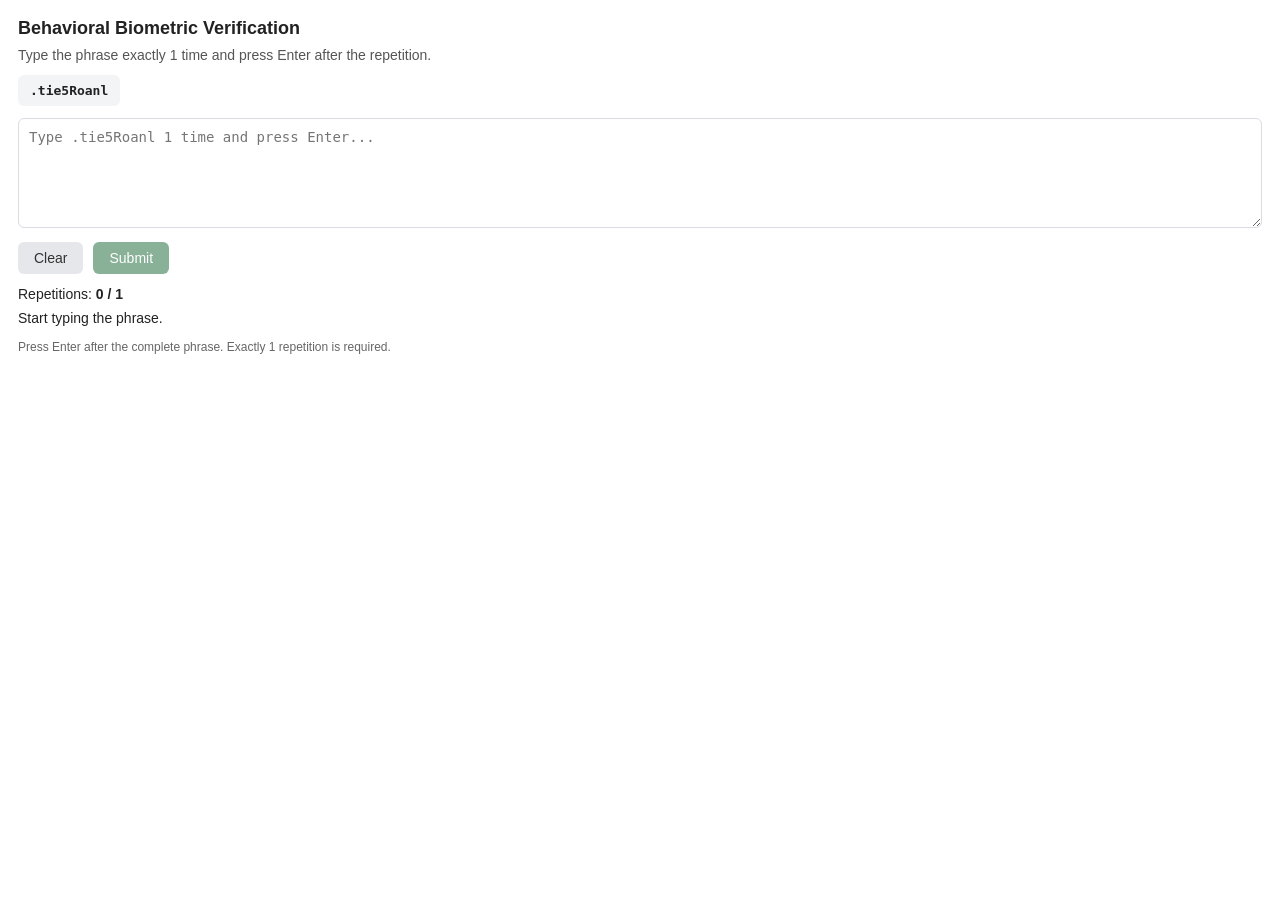
<file: keystroke/index.html>
<!DOCTYPE html>
<html lang="en">
<head>
    <meta charset="UTF-8">
    <title>Healthcare Keystroke Verification</title>
    <style>
        body {
            margin: 0;
            padding: 18px;
            font-family: Arial, sans-serif;
            background: white;
            color: #222;
        }
        .container { width: 100%; box-sizing: border-box; }
        .title {
            font-size: 18px;
            font-weight: 600;
            margin-bottom: 8px;
        }
        .instruction {
            font-size: 14px;
            color: #555;
            margin-bottom: 12px;
        }
        .phrase {
            display: inline-block;
            padding: 8px 12px;
            background: #f3f4f6;
            border-radius: 6px;
            font-family: monospace;
            font-weight: bold;
            margin-bottom: 12px;
        }
        textarea {
            width: 100%;
            min-height: 110px;
            box-sizing: border-box;
            resize: vertical;
            padding: 10px;
            border: 1px solid #d9dce3;
            border-radius: 6px;
            font-family: monospace;
            font-size: 14px;
            outline: none;
        }
        textarea:focus { border-color: #888; }
        .controls {
            display: flex;
            gap: 10px;
            margin-top: 10px;
        }
        button {
            padding: 8px 16px;
            border: none;
            border-radius: 6px;
            cursor: pointer;
            font-size: 14px;
        }
        #submitButton { background: #166534; color: white; }
        #clearButton { background: #e5e7eb; color: #333; }
        button:disabled { opacity: 0.5; cursor: not-allowed; }
        .counter { margin-top: 12px; font-size: 14px; }
        .status { margin-top: 8px; font-size: 14px; min-height: 20px; }
        .help { margin-top: 10px; font-size: 12px; color: #666; }
    </style>
</head>
<body>
<div class="container">
    <div class="title">Behavioral Biometric Verification</div>
    <div class="instruction">
        Type the phrase exactly 1 time and press Enter after the repetition.
    </div>
    <div class="phrase">.tie5Roanl</div>
    <textarea
        id="typingInput"
        placeholder="Type .tie5Roanl 1 time and press Enter..."
        autocomplete="off"
        autocorrect="off"
        autocapitalize="off"
        spellcheck="false"
    ></textarea>
    <div class="controls">
        <button id="clearButton" type="button">Clear</button>
        <button id="submitButton" type="button" disabled>Submit</button>
    </div>
    <div class="counter">
        Repetitions: <strong id="counter">0 / 1</strong>
    </div>
    <div id="status" class="status">Start typing the phrase.</div>
    <div class="help">Press Enter after the complete phrase. Exactly 1 repetition is required.</div>
</div>
<script src="script.js"></script>
</body>
</html>
</file>
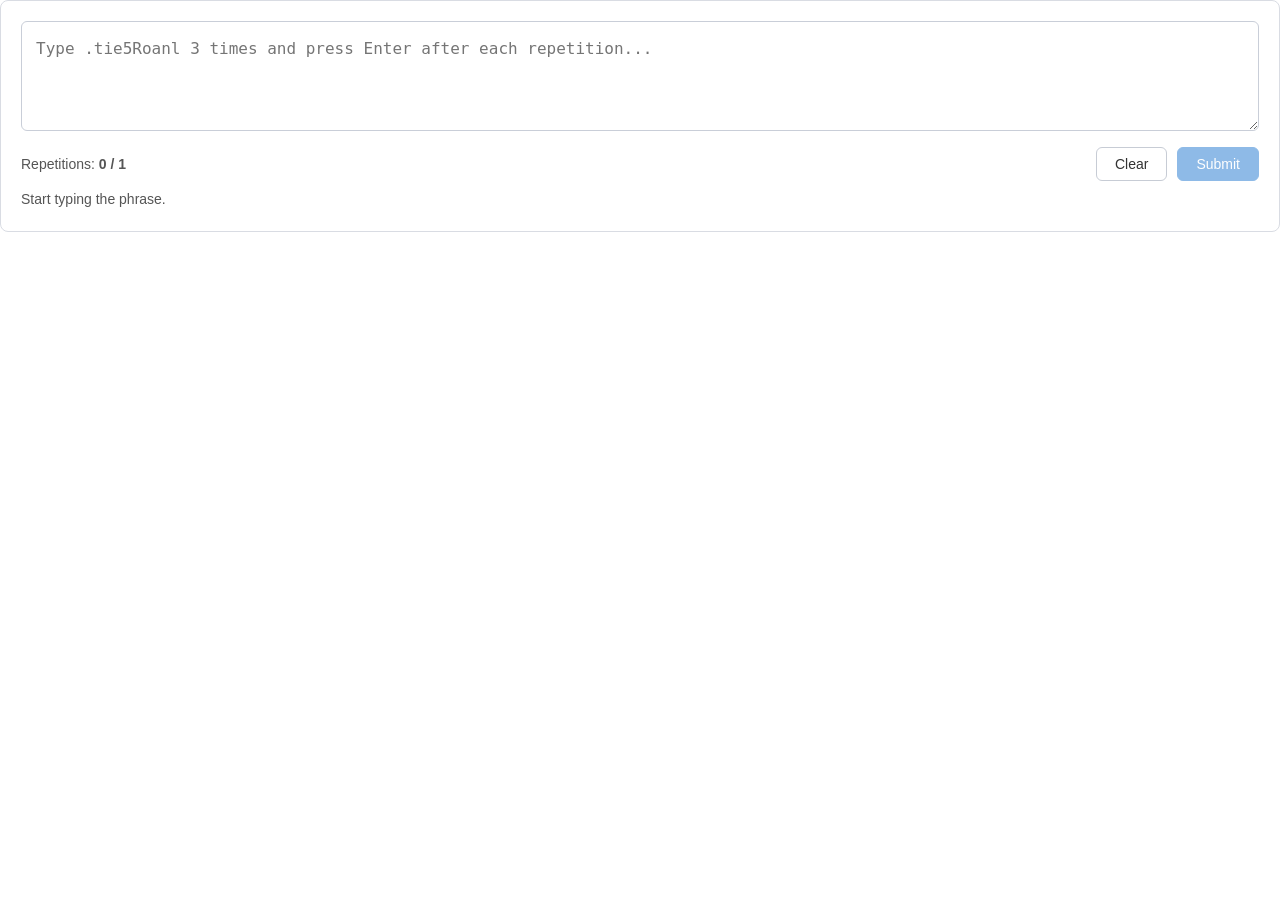
<file: keystroke/index_before_10rep_fix.html>
<!DOCTYPE html>
<html lang="en">
<head>
    <meta charset="UTF-8">
    <meta name="viewport" content="width=device-width, initial-scale=1.0">

    <style>
        * {
            box-sizing: border-box;
        }

        html,
        body {
            margin: 0;
            padding: 0;
            background: transparent;
            font-family: -apple-system, BlinkMacSystemFont,
                         "Segoe UI", Roboto, Helvetica, Arial, sans-serif;
        }

        .container {
            width: 100%;
            background: transparent;
        }

        .typing-box {
            width: 100%;
            padding: 20px;
            border: 1px solid #d9dce3;
            border-radius: 8px;
            background: #ffffff;
        }

        textarea {
            width: 100%;
            min-height: 110px;
            padding: 14px;

            resize: vertical;

            border: 1px solid #c9ced8;
            border-radius: 6px;

            font-size: 16px;
            line-height: 1.6;
            font-family: monospace;

            outline: none;
        }

        textarea:focus {
            border-color: #4b7bec;
            box-shadow: 0 0 0 1px #4b7bec;
        }

        .bottom-row {
            display: flex;
            align-items: center;
            justify-content: space-between;
            margin-top: 12px;
        }

        .counter {
            font-size: 14px;
            color: #555;
        }

        .buttons {
            display: flex;
            gap: 10px;
        }

        button {
            padding: 8px 18px;
            border-radius: 6px;
            border: 1px solid #c7ccd5;
            background: white;
            color: #333;
            font-size: 14px;
            cursor: pointer;
        }

        button:hover {
            background: #f4f5f7;
        }

        button.submit {
            background: #1f77d0;
            color: white;
            border-color: #1f77d0;
        }

        button.submit:hover {
            background: #1768ba;
        }

        button:disabled {
            opacity: 0.5;
            cursor: not-allowed;
        }

        .status {
            margin-top: 10px;
            min-height: 20px;
            font-size: 14px;
            color: #555;
        }
    </style>
</head>

<body>

<div class="container">

    <div class="typing-box">

        <textarea
            id="typingInput"
            placeholder="Type .tie5Roanl 3 times and press Enter after each repetition..."
            autocomplete="off"
            spellcheck="false"
        ></textarea>

        <div class="bottom-row">

            <div class="counter">
                Repetitions:
                <strong id="counter">0 / 3</strong>
            </div>

            <div class="buttons">

                <button
                    id="clearButton"
                    type="button">
                    Clear
                </button>

                <button
                    id="submitButton"
                    class="submit"
                    type="button"
                    disabled>
                    Submit
                </button>

            </div>

        </div>

        <div id="status" class="status">
            Start typing the phrase.
        </div>

    </div>

</div>

<script src="script.js"></script>

</body>
</html>
</file>
